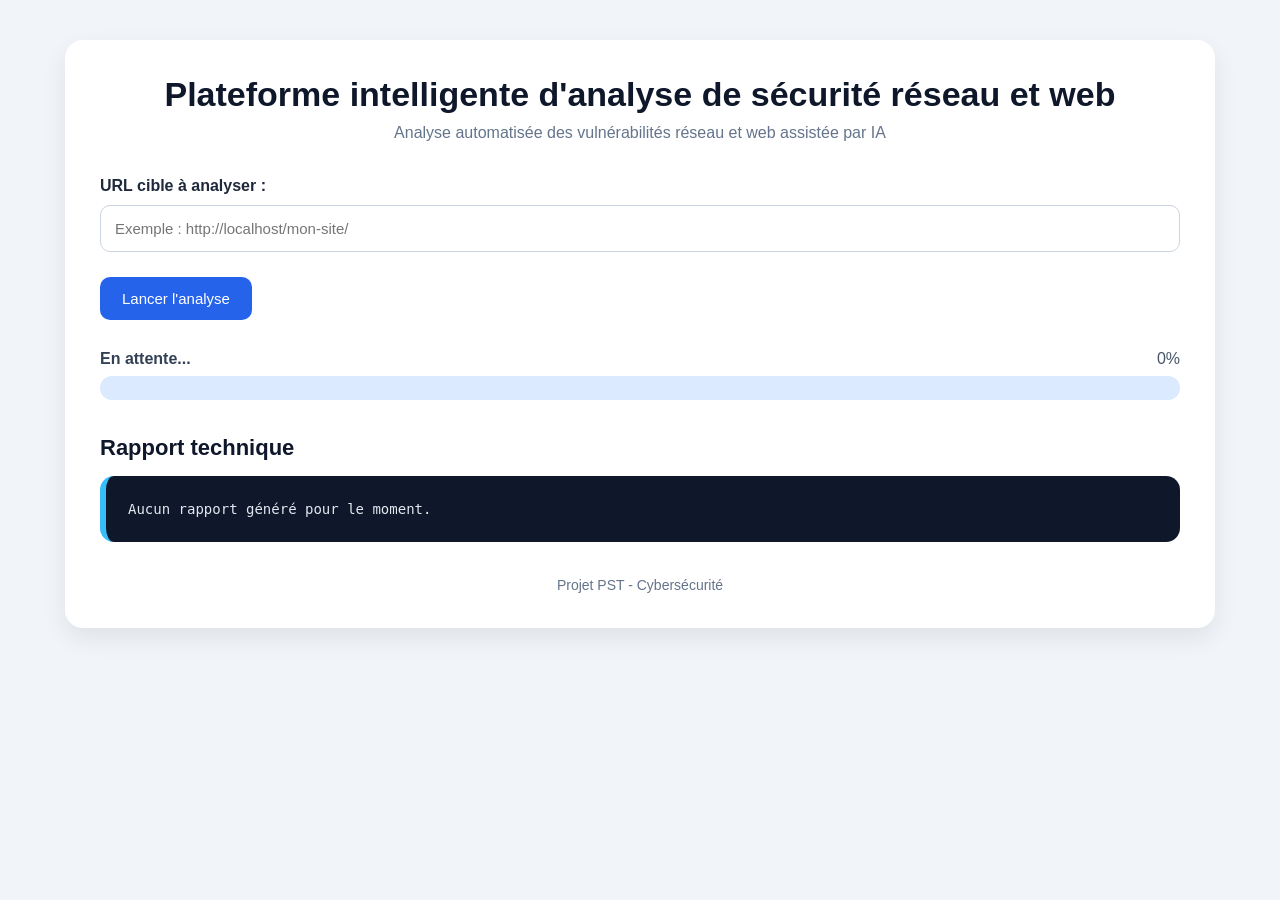
<file: Plateforme/index.html>
<!DOCTYPE html>
<html lang="fr">
<head>
    <meta charset="UTF-8">
    <meta name="viewport" content="width=device-width, initial-scale=1.0">
    <title>Scanner Web Intelligent</title>

    <style>
        * { margin: 0; padding: 0; box-sizing: border-box; }

        body {
            font-family: Arial, sans-serif;
            background: #f1f5f9;
            color: #1e293b;
            padding: 40px;
        }

        .container {
            max-width: 1150px;
            margin: auto;
            background: white;
            padding: 35px;
            border-radius: 18px;
            box-shadow: 0 10px 25px rgba(0,0,0,0.08);
        }

        h1 {
            text-align: center;
            margin-bottom: 10px;
            font-size: 34px;
            color: #0f172a;
        }

        .subtitle {
            text-align: center;
            color: #64748b;
            margin-bottom: 35px;
            font-size: 16px;
        }

        .input-group { margin-bottom: 25px; }

        label {
            display: block;
            margin-bottom: 10px;
            font-weight: bold;
        }

        input {
            width: 100%;
            padding: 14px;
            border-radius: 10px;
            border: 1px solid #cbd5e1;
            font-size: 15px;
        }

        input:focus {
            outline: none;
            border-color: #2563eb;
            box-shadow: 0 0 0 4px rgba(37,99,235,0.15);
        }

        .buttons {
            display: flex;
            gap: 15px;
            flex-wrap: wrap;
        }

        button {
            padding: 13px 22px;
            border: none;
            border-radius: 10px;
            background: #2563eb;
            color: white;
            font-size: 15px;
            cursor: pointer;
        }

        button:hover { background: #1d4ed8; }

        button:disabled {
            background: #94a3b8;
            cursor: not-allowed;
        }

        #pdf-button {
            display: none;
            background: #16a34a;
        }

        #pdf-button:hover { background: #15803d; }

        .progress-section { margin-top: 30px; }

        .progress-header {
            display: flex;
            justify-content: space-between;
            margin-bottom: 8px;
        }

        #progress-text {
            font-weight: bold;
            color: #334155;
        }

        #progress-percent { color: #475569; }

        #progress-container {
            width: 100%;
            height: 24px;
            background: #dbeafe;
            border-radius: 20px;
            overflow: hidden;
        }

        #progress-bar {
            width: 0%;
            height: 100%;
            background: linear-gradient(90deg, #2563eb, #16a34a);
            transition: width 0.4s ease;
        }

        .results-section { margin-top: 35px; }

        .results-title {
            margin-bottom: 15px;
            font-size: 22px;
            color: #0f172a;
        }

        #results {
            background: #0f172a;
            color: #e2e8f0;
            padding: 22px;
            border-radius: 14px;
            white-space: pre-wrap;
            word-wrap: break-word;
            overflow-wrap: break-word;
            font-family: Consolas, monospace;
            font-size: 14px;
            line-height: 1.6;
            max-height: 700px;
            overflow-y: auto;
            border-left: 6px solid #38bdf8;
        }

        .footer {
            margin-top: 35px;
            text-align: center;
            color: #64748b;
            font-size: 14px;
        }
    </style>
</head>

<body>
<div class="container">

    <h1>Plateforme intelligente d'analyse de sécurité réseau et web</h1>

    <p class="subtitle">
        Analyse automatisée des vulnérabilités réseau et web assistée par IA
    </p>

    <div class="input-group">
        <label for="url">URL cible à analyser :</label>
        <input type="text" id="url" placeholder="Exemple : http://localhost/mon-site/">
    </div>

    <div class="buttons">
        <button id="scan-button" onclick="startScan()">Lancer l'analyse</button>
        <button id="pdf-button" onclick="downloadPDF()">Télécharger le rapport PDF</button>
    </div>

    <div class="progress-section">
        <div class="progress-header">
            <span id="progress-text">En attente...</span>
            <span id="progress-percent">0%</span>
        </div>

        <div id="progress-container">
            <div id="progress-bar"></div>
        </div>
    </div>

    <div class="results-section">
        <h2 class="results-title">Rapport technique</h2>
        <div id="results">Aucun rapport généré pour le moment.</div>
    </div>

    <div class="footer">
        Projet PST - Cybersécurité
    </div>

</div>

<script>
async function startScan() {
    const url = document.getElementById("url").value.trim();
    const button = document.getElementById("scan-button");
    const bar = document.getElementById("progress-bar");
    const text = document.getElementById("progress-text");
    const percent = document.getElementById("progress-percent");
    const results = document.getElementById("results");
    const pdfButton = document.getElementById("pdf-button");

    if (!url) {
        alert("Merci de saisir une URL.");
        return;
    }

    button.disabled = true;
    pdfButton.style.display = "none";
    bar.style.width = "0%";
    percent.innerText = "0%";
    text.innerText = "Initialisation...";
    results.innerText = "Analyse en cours...";

    await fetch("/start_scan", {
        method: "POST",
        headers: {
            "Content-Type": "application/x-www-form-urlencoded"
        },
        body: "url=" + encodeURIComponent(url)
    });

    const interval = setInterval(async () => {
        const response = await fetch("/progress");
        const data = await response.json();

        bar.style.width = data.progress + "%";
        percent.innerText = data.progress + "%";
        text.innerText = data.status;

        if (data.progress >= 100) {
            clearInterval(interval);
            button.disabled = false;

            const res = await fetch("/results");
            const rep = await res.json();

            results.innerText = rep.report || "Aucun rapport généré.";
            pdfButton.style.display = "inline-block";
        }
    }, 1000);
}

function downloadPDF() {
    window.location.href = "/download_pdf";
}
</script>

</body>
</html>
</file>
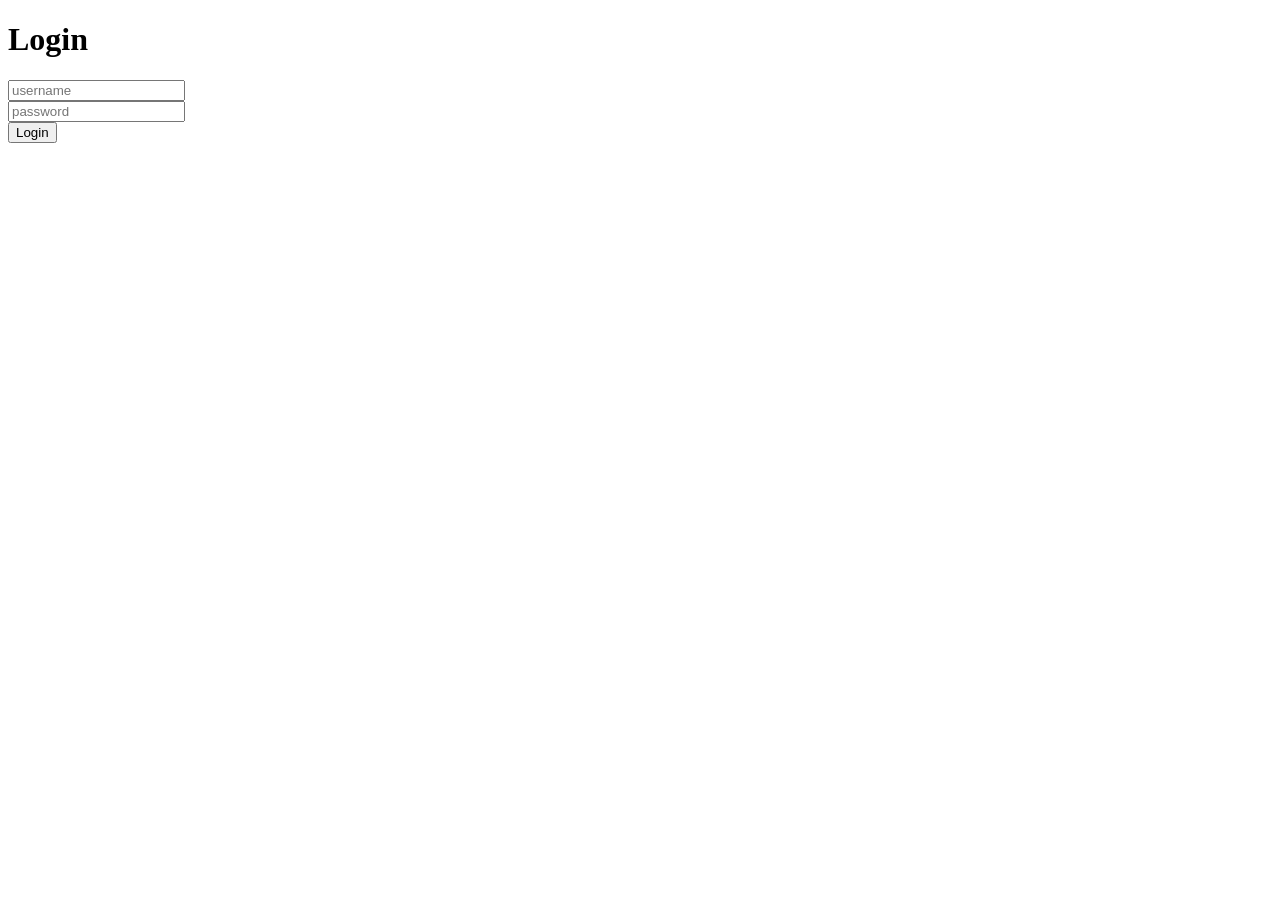
<file: site/login.html>
<!DOCTYPE html>
<html>
<head>
  <title>Login</title>
</head>
<body>
  <h1>Login</h1>

  <form onsubmit="return checkLogin()">
    <input type="text" id="user" placeholder="username"><br>
    <input type="password" id="pass" placeholder="password"><br>
    <button type="submit">Login</button>
  </form>

  <script>
    function checkLogin() {
      if (
        document.getElementById("user").value === "admin" &&
        document.getElementById("pass").value === "admin123"
      ) {
        window.location.href = "index.html";
        return false;
      }
      alert("Wrong credentials");
      return false;
    }
  </script>
</body>
</html>
</file>
